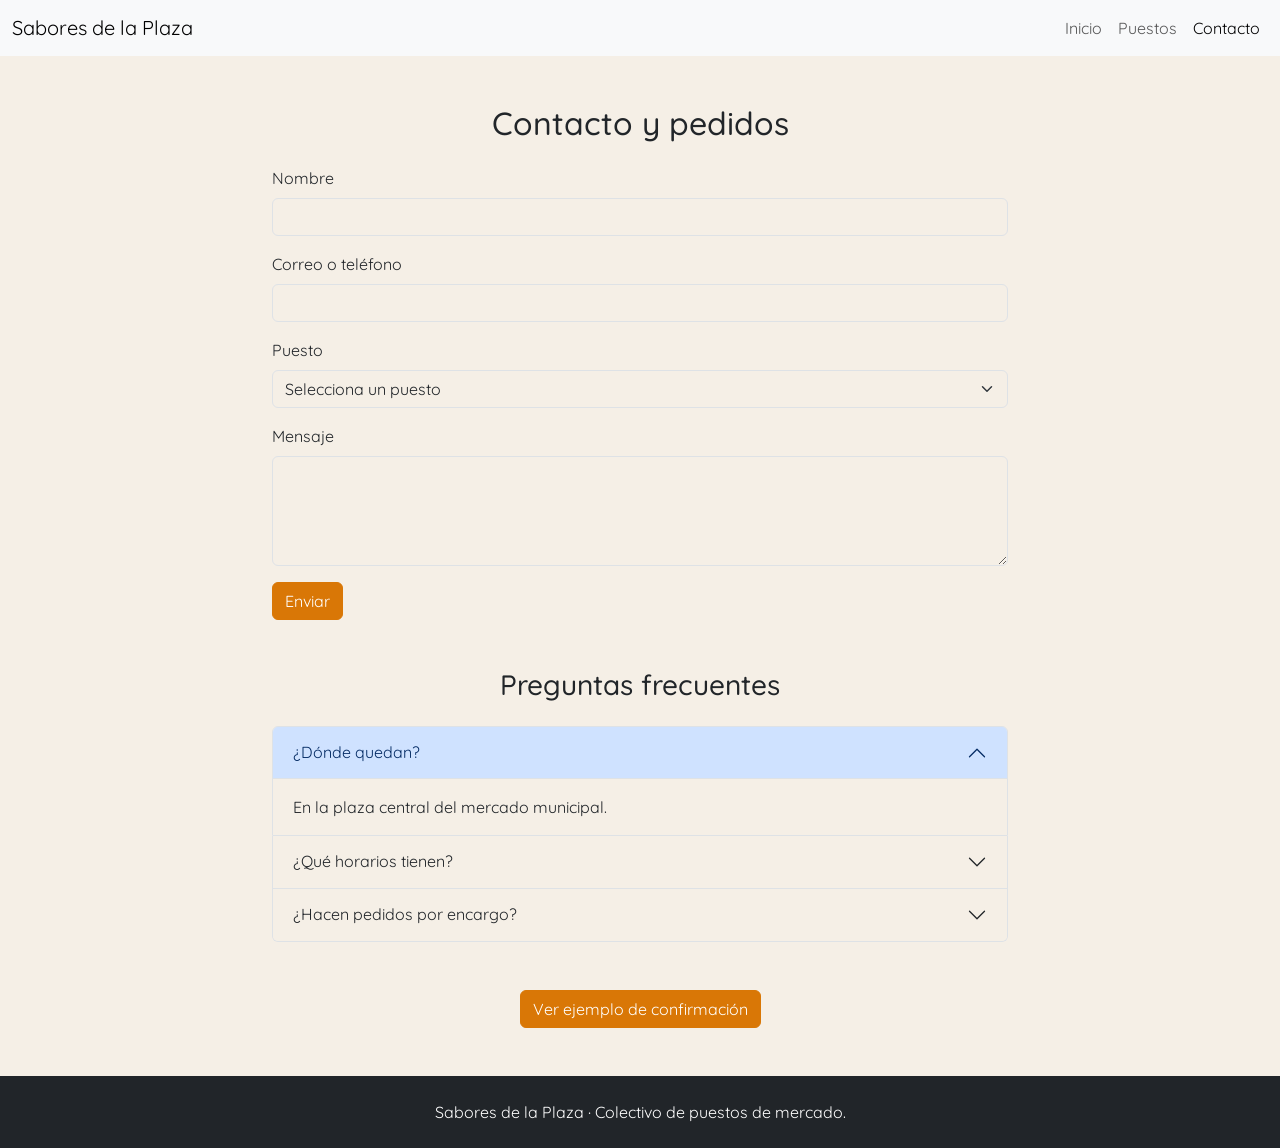
<file: plaza/contacto.html>
<!doctype html>
<html lang="es">
  <head>
    <meta charset="utf-8">
    <meta name="viewport" content="width=device-width, initial-scale=1">
    <title>Sabores de la Plaza - Contacto</title>
    <link href="https://cdn.jsdelivr.net/npm/bootstrap@5.3.3/dist/css/bootstrap.min.css" rel="stylesheet" crossorigin="anonymous">
    <link href="https://fonts.googleapis.com/css2?family=Quicksand:wght@400;700&display=swap" rel="stylesheet">
    <link href="styles.css" rel="stylesheet">
  </head>
  <body>
<nav class="navbar navbar-expand-lg bg-body-tertiary">
  <div class="container-fluid">
    <a class="navbar-brand" href="index.html">Sabores de la Plaza</a>
    <button class="navbar-toggler" type="button" data-bs-toggle="collapse" data-bs-target="#navbarNav" aria-controls="navbarNav" aria-expanded="false" aria-label="Toggle navigation">
      <span class="navbar-toggler-icon"></span>
    </button>
    <div class="collapse navbar-collapse" id="navbarNav">
      <ul class="navbar-nav ms-auto mb-2 mb-lg-0">
        <li class="nav-item"><a class="nav-link" href="index.html">Inicio</a></li>
        <li class="nav-item"><a class="nav-link" href="puestos.html">Puestos</a></li>
        <li class="nav-item"><a class="nav-link active" aria-current="page" href="contacto.html">Contacto</a></li>
      </ul>
    </div>
  </div>
</nav>

<main class="container my-5">
  <div class="row justify-content-center">
    <div class="col-12 col-md-8">
      <h2 class="text-center mb-4">Contacto y pedidos</h2>
      <form>
        <div class="mb-3">
          <label for="nombre" class="form-label">Nombre</label>
          <input type="text" class="form-control" id="nombre" name="nombre" required>
        </div>
        <div class="mb-3">
          <label for="correo" class="form-label">Correo o teléfono</label>
          <input type="email" class="form-control" id="correo" name="correo" required>
        </div>
        <div class="mb-3">
          <label for="puesto" class="form-label">Puesto</label>
          <select class="form-select" id="puesto" name="puesto" required>
            <option value="">Selecciona un puesto</option>
            <option value="frutas">Frutas</option>
            <option value="panaderia">Panadería</option>
            <option value="almuerzos">Almuerzos</option>
            <option value="jugos">Jugos</option>
            <option value="cafe">Café</option>
          </select>
        </div>
        <div class="mb-3">
          <label for="mensaje" class="form-label">Mensaje</label>
          <textarea class="form-control" id="mensaje" name="mensaje" rows="4" required></textarea>
        </div>
        <button type="submit" class="btn btn-primary">Enviar</button>
      </form>
    </div>
  </div>

  <div class="row justify-content-center my-5">
    <div class="col-12 col-md-8">
      <h3 class="text-center mb-4">Preguntas frecuentes</h3>
      <div class="accordion" id="faqAccordion">
        <div class="accordion-item">
          <h2 class="accordion-header" id="headingOne">
            <button class="accordion-button" type="button" data-bs-toggle="collapse" data-bs-target="#collapseOne" aria-expanded="true" aria-controls="collapseOne">
              ¿Dónde quedan?
            </button>
          </h2>
          <div id="collapseOne" class="accordion-collapse collapse show" data-bs-parent="#faqAccordion">
            <div class="accordion-body">En la plaza central del mercado municipal.</div>
          </div>
        </div>
        <div class="accordion-item">
          <h2 class="accordion-header" id="headingTwo">
            <button class="accordion-button collapsed" type="button" data-bs-toggle="collapse" data-bs-target="#collapseTwo" aria-expanded="false" aria-controls="collapseTwo">
              ¿Qué horarios tienen?
            </button>
          </h2>
          <div id="collapseTwo" class="accordion-collapse collapse" data-bs-parent="#faqAccordion">
            <div class="accordion-body">De lunes a sábado, de 7:00 a 15:00.</div>
          </div>
        </div>
        <div class="accordion-item">
          <h2 class="accordion-header" id="headingThree">
            <button class="accordion-button collapsed" type="button" data-bs-toggle="collapse" data-bs-target="#collapseThree" aria-expanded="false" aria-controls="collapseThree">
              ¿Hacen pedidos por encargo?
            </button>
          </h2>
          <div id="collapseThree" class="accordion-collapse collapse" data-bs-parent="#faqAccordion">
            <div class="accordion-body">Sí, contáctanos por este formulario o por WhatsApp.</div>
          </div>
        </div>
      </div>
    </div>
  </div>

  <div class="modal fade" id="contactoModal" tabindex="-1" aria-labelledby="contactoModalLabel" aria-hidden="true">
    <div class="modal-dialog">
      <div class="modal-content">
        <div class="modal-header">
          <h5 class="modal-title" id="contactoModalLabel">Mensaje enviado</h5>
          <button type="button" class="btn-close" data-bs-dismiss="modal" aria-label="Cerrar"></button>
        </div>
        <div class="modal-body">
          Gracias por contactarnos. Te responderemos a la brevedad.
        </div>
        <div class="modal-footer">
          <button type="button" class="btn btn-secondary" data-bs-dismiss="modal">Cerrar</button>
        </div>
      </div>
    </div>
  </div>

  <button class="btn btn-primary d-block mx-auto mt-4" data-bs-toggle="modal" data-bs-target="#contactoModal">
    Ver ejemplo de confirmación
  </button>
</main>

<footer class="bg-dark text-white text-center py-4">
  <p class="mb-0">Sabores de la Plaza · Colectivo de puestos de mercado.</p>
</footer>

    <script src="https://cdn.jsdelivr.net/npm/bootstrap@5.3.3/dist/js/bootstrap.bundle.min.js" crossorigin="anonymous"></script>
  </body>
</html>
</file>
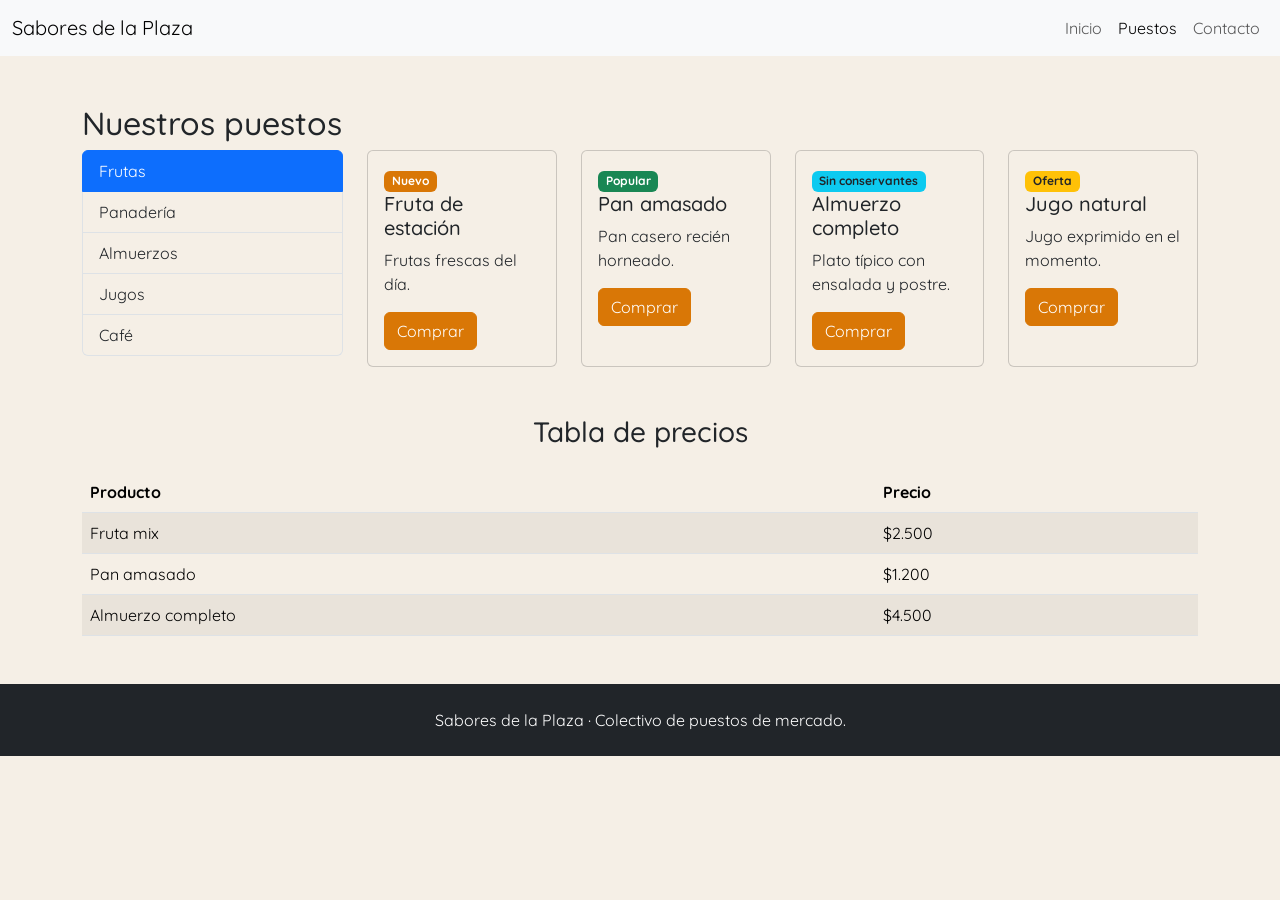
<file: plaza/puestos.html>
<!doctype html>
<html lang="es">
  <head>
    <meta charset="utf-8">
    <meta name="viewport" content="width=device-width, initial-scale=1">
    <title>Sabores de la Plaza - Puestos</title>
    <link href="https://cdn.jsdelivr.net/npm/bootstrap@5.3.3/dist/css/bootstrap.min.css" rel="stylesheet" crossorigin="anonymous">
    <link href="https://fonts.googleapis.com/css2?family=Quicksand:wght@400;700&display=swap" rel="stylesheet">
    <link href="styles.css" rel="stylesheet">
  </head>
  <body>
<nav class="navbar navbar-expand-lg bg-body-tertiary">
  <div class="container-fluid">
    <a class="navbar-brand" href="index.html">Sabores de la Plaza</a>
    <button class="navbar-toggler" type="button" data-bs-toggle="collapse" data-bs-target="#navbarNav" aria-controls="navbarNav" aria-expanded="false" aria-label="Toggle navigation">
      <span class="navbar-toggler-icon"></span>
    </button>
    <div class="collapse navbar-collapse" id="navbarNav">
      <ul class="navbar-nav ms-auto mb-2 mb-lg-0">
        <li class="nav-item"><a class="nav-link" href="index.html">Inicio</a></li>
        <li class="nav-item"><a class="nav-link active" aria-current="page" href="puestos.html">Puestos</a></li>
        <li class="nav-item"><a class="nav-link" href="contacto.html">Contacto</a></li>
      </ul>
    </div>
  </div>
</nav>

<main class="container my-5">
  <h2>Nuestros puestos</h2>
  <div class="row g-4">
    <div class="col-12 col-md-3">
      <div class="list-group" id="categorias">
        <a href="#" class="list-group-item list-group-item-action active">Frutas</a>
        <a href="#" class="list-group-item list-group-item-action">Panadería</a>
        <a href="#" class="list-group-item list-group-item-action">Almuerzos</a>
        <a href="#" class="list-group-item list-group-item-action">Jugos</a>
        <a href="#" class="list-group-item list-group-item-action">Café</a>
      </div>
    </div>
    <div class="col-12 col-md-9">
      <div class="row g-4">
        <div class="col-12 col-sm-6 col-md-4 col-lg-3">
          <div class="card h-100">
            <div class="card-body">
              <span class="badge bg-primary">Nuevo</span>
              <h5 class="card-title">Fruta de estación</h5>
              <p class="card-text">Frutas frescas del día.</p>
              <a href="#" class="btn btn-primary">Comprar</a>
            </div>
          </div>
        </div>
        <div class="col-12 col-sm-6 col-md-4 col-lg-3">
          <div class="card h-100">
            <div class="card-body">
              <span class="badge bg-success">Popular</span>
              <h5 class="card-title">Pan amasado</h5>
              <p class="card-text">Pan casero recién horneado.</p>
              <a href="#" class="btn btn-primary">Comprar</a>
            </div>
          </div>
        </div>
        <div class="col-12 col-sm-6 col-md-4 col-lg-3">
          <div class="card h-100">
            <div class="card-body">
              <span class="badge bg-info text-dark">Sin conservantes</span>
              <h5 class="card-title">Almuerzo completo</h5>
              <p class="card-text">Plato típico con ensalada y postre.</p>
              <a href="#" class="btn btn-primary">Comprar</a>
            </div>
          </div>
        </div>
        <div class="col-12 col-sm-6 col-md-4 col-lg-3">
          <div class="card h-100">
            <div class="card-body">
              <span class="badge bg-warning text-dark">Oferta</span>
              <h5 class="card-title">Jugo natural</h5>
              <p class="card-text">Jugo exprimido en el momento.</p>
              <a href="#" class="btn btn-primary">Comprar</a>
            </div>
          </div>
        </div>
      </div>
    </div>
  </div>

  <section class="my-5">
    <h3 class="text-center mb-4">Tabla de precios</h3>
    <table class="table table-striped">
      <thead>
        <tr><th scope="col">Producto</th><th scope="col">Precio</th></tr>
      </thead>
      <tbody>
        <tr><td>Fruta mix</td><td>$2.500</td></tr>
        <tr><td>Pan amasado</td><td>$1.200</td></tr>
        <tr><td>Almuerzo completo</td><td>$4.500</td></tr>
      </tbody>
    </table>
  </section>
</main>

<footer class="bg-dark text-white text-center py-4">
  <p class="mb-0">Sabores de la Plaza · Colectivo de puestos de mercado.</p>
</footer>

    <script src="https://cdn.jsdelivr.net/npm/bootstrap@5.3.3/dist/js/bootstrap.bundle.min.js" crossorigin="anonymous"></script>
  </body>
</html>
</file>
<file: plaza/styles.css>
:root {
  --bs-primary: #d97706;
  --bs-primary-rgb: 217, 119, 6;
  --bs-body-font-family: "Quicksand", sans-serif;
  --bs-body-bg: #f5efe6;
}
body {
  background-color: var(--bs-body-bg);
}
.btn-primary {
  --bs-btn-bg: #d97706;
  --bs-btn-border-color: #d97706;
  --bs-btn-hover-bg: #b45309;
}
</file>
